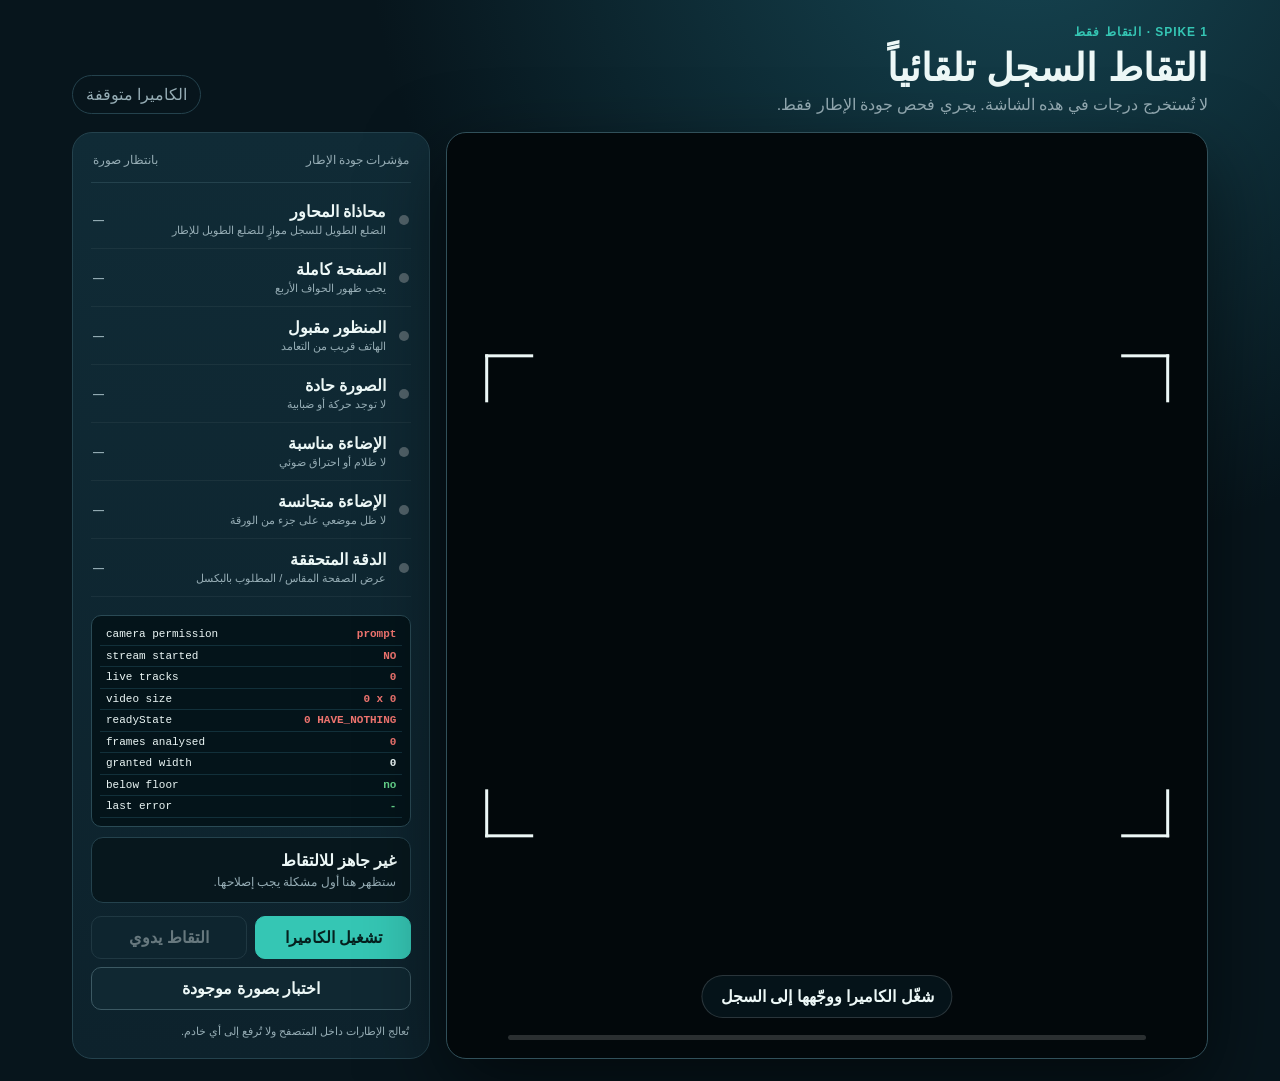
<file: index.html>
<!doctype html>
<html lang="ar" dir="rtl">
<head>
  <meta charset="utf-8">
  <meta name="viewport" content="width=device-width,initial-scale=1,viewport-fit=cover">
  <meta name="theme-color" content="#07151c">
  <title>التقاط ذكي — تجربة هندسية</title>
  <link rel="stylesheet" href="static/smart_capture_spike.css?v=8715552">
</head>
<body>
  <main class="shell">
    <header class="topbar">
      <div>
        <span class="spike-label">SPIKE 1 · التقاط فقط</span>
        <h1>التقاط السجل تلقائياً</h1>
        <p>لا تُستخرج درجات في هذه الشاشة. يجري فحص جودة الإطار فقط.</p>
      </div>
      <div id="modeBadge" class="mode-badge">الكاميرا متوقفة</div>
    </header>

    <section class="workspace" aria-label="شاشة التقاط السجل">
      <div class="viewer" id="viewer">
        <video id="camera" playsinline muted autoplay></video>
        <img id="stillFrame" alt="إطار اختبار للسجل">
        <canvas id="guideCanvas" aria-hidden="true"></canvas>
        <div class="frame-corners" aria-hidden="true"><i></i><i></i><i></i><i></i></div>
        <div class="instruction" id="instruction" role="status">شغّل الكاميرا ووجّهها إلى السجل</div>
        <div class="stable-progress" aria-label="ثبات الإطار">
          <span id="stableBar"></span>
        </div>
        <div id="captureFlash" class="capture-flash" aria-hidden="true"></div>
      </div>

      <aside class="quality-card">
        <div class="quality-heading">
          <div><span>مؤشرات جودة الإطار</span></div>
          <small id="analysisFps">بانتظار صورة</small>
        </div>

        <ul class="checks" id="checks">
          <li data-check="orientation"><i></i><div><strong>محاذاة المحاور</strong><span>الضلع الطويل للسجل موازٍ للضلع الطويل للإطار</span></div><b>—</b></li>
          <li data-check="pageVisible"><i></i><div><strong>الصفحة كاملة</strong><span>يجب ظهور الحواف الأربع</span></div><b>—</b></li>
          <li data-check="perspective"><i></i><div><strong>المنظور مقبول</strong><span>الهاتف قريب من التعامد</span></div><b>—</b></li>
          <li data-check="sharpness"><i></i><div><strong>الصورة حادة</strong><span>لا توجد حركة أو ضبابية</span></div><b>—</b></li>
          <li data-check="lighting"><i></i><div><strong>الإضاءة مناسبة</strong><span>لا ظلام أو احتراق ضوئي</span></div><b>—</b></li>
          <li data-check="uniformLighting"><i></i><div><strong>الإضاءة متجانسة</strong><span>لا ظل موضعي على جزء من الورقة</span></div><b>—</b></li>
          <li data-check="pageSize"><i></i><div><strong>الدقة المتحققة</strong><span>عرض الصفحة المقاس / المطلوب بالبكسل</span></div><b>—</b></li>
        </ul>

        <div id="dbgPanel" class="dbg"></div>
        <div id="diagPanel" class="diag"></div>
        <div id="diagControls" class="diag-controls"><button id="diagReset" type="button">إعادة ضبط القياس</button><button id="diagCopy" type="button">نسخ القياس</button></div>
        <div class="decision" id="decision">
          <strong>غير جاهز للالتقاط</strong>
          <span>ستظهر هنا أول مشكلة يجب إصلاحها.</span>
        </div>

        <div class="controls">
          <button class="primary" id="startCamera" type="button">تشغيل الكاميرا</button>
          <button id="manualCapture" type="button" disabled>التقاط يدوي</button>
          <button id="retake" type="button" hidden>إعادة المحاولة</button>
          <label class="file-button">اختبار بصورة موجودة<input id="testFile" type="file" accept="image/*" hidden></label>
        </div>
        <p class="privacy">تُعالج الإطارات داخل المتصفح ولا تُرفع إلى أي خادم.</p>
      </aside>
    </section>

    <section id="resultCard" class="result-card" hidden aria-live="polite">
      <img id="capturedPreview" alt="الصورة الملتقطة">
      <div>
        <span id="captureKind">التقاط تلقائي</span>
        <h2>تم تثبيت الإطار</h2>
        <p id="captureSummary"></p>
        <a id="downloadCapture" href="#" target="_blank" rel="noopener">مشاركة أو حفظ الصورة</a>
      </div>
    </section>
  </main>

  <canvas id="analysisCanvas" width="360" height="270" hidden></canvas>
  <canvas id="captureCanvas" hidden></canvas>
  <script src="static/smart_capture_spike.js?v=8715552"></script>
</body>
</html>
</file>
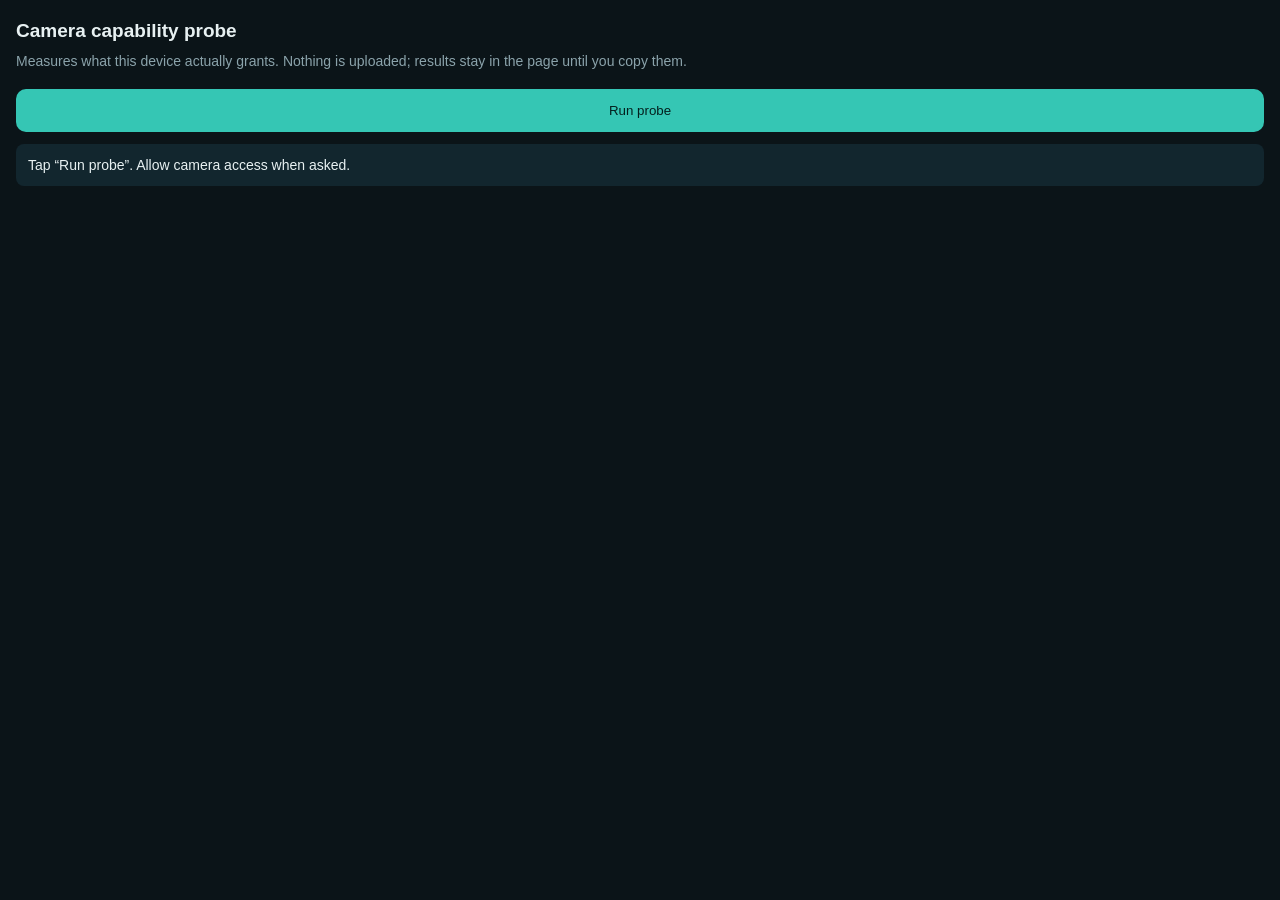
<file: capability-probe.html>
<!doctype html>
<html lang="en">
<head>
<meta charset="utf-8">
<meta name="viewport" content="width=device-width,initial-scale=1,viewport-fit=cover">
<title>Camera capability probe</title>
<style>
*{box-sizing:border-box}
body{margin:0;padding:16px;background:#0b1418;color:#e8f1f2;font:14px/1.6 -apple-system,Tahoma,Arial,sans-serif}
h1{font-size:19px;margin:0 0 4px}
p.sub{color:#8ba3ab;margin:0 0 16px}
button{appearance:none;border:0;border-radius:10px;padding:14px 18px;font:700 16px inherit;background:#35c6b4;color:#04201e;width:100%;margin-bottom:12px}
button.ghost{background:#17323c;color:#e8f1f2}
button:disabled{opacity:.45}
#status{padding:10px 12px;border-radius:8px;background:#12262e;margin-bottom:12px;min-height:22px}
table{width:100%;border-collapse:collapse;margin-bottom:14px;font-size:13px}
th,td{text-align:left;padding:6px 8px;border-bottom:1px solid #1e3views}
th,td{border-bottom:1px solid #1e343d}
th{color:#8ba3ab;font-weight:600}
td.n{font-variant-numeric:tabular-nums;text-align:right}
.ok{color:#65d38b}.bad{color:#ef746f}.warn{color:#ffcf5c}
textarea{width:100%;height:220px;background:#071115;color:#9fe9dd;border:1px solid #1e343d;border-radius:10px;padding:10px;font:12px/1.5 ui-monospace,Menlo,monospace}
</style>
</head>
<body>
<h1>Camera capability probe</h1>
<p class="sub">Measures what this device actually grants. Nothing is uploaded; results stay in the page until you copy them.</p>

<button id="run">Run probe</button>
<div id="status">Tap “Run probe”. Allow camera access when asked.</div>

<div id="out"></div>

<button id="copy" class="ghost" hidden>Copy results</button>
<textarea id="json" hidden readonly></textarea>

<script>
(() => {
'use strict';
const $ = id => document.getElementById(id);
const report = {ua: navigator.userAgent, ts: new Date().toISOString()};

// Requests escalate well past anything a phone will grant. The point is to find
// where the browser stops honouring the request, not to guess it in advance.
const LADDER = [1280, 1920, 2560, 3024, 3840, 4032, 4608, 6048, 8064];

const say = t => { $('status').textContent = t; };

function table(title, rows) {
  const div = document.createElement('div');
  div.innerHTML = `<table><thead><tr><th colspan="2">${title}</th></tr></thead><tbody>` +
    rows.map(([k, v, cls]) => `<tr><td>${k}</td><td class="n ${cls || ''}">${v}</td></tr>`).join('') +
    `</tbody></table>`;
  $('out').appendChild(div);
}

async function open(constraints) {
  const s = await navigator.mediaDevices.getUserMedia({video: constraints, audio: false});
  const track = s.getVideoTracks()[0];
  return {stream: s, track, settings: track.getSettings(),
          caps: track.getCapabilities ? track.getCapabilities() : null};
}
const stop = s => s && s.getTracks().forEach(t => t.stop());

async function probeLadder() {
  const rows = [];
  report.ladder = [];
  for (const w of LADDER) {
    let got = 'error', cls = 'bad';
    try {
      const o = await open({facingMode: {ideal: 'environment'},
                            width: {ideal: w}, height: {ideal: Math.round(w * 3 / 4)}});
      const g = Math.max(o.settings.width || 0, o.settings.height || 0);
      got = `${o.settings.width}×${o.settings.height}`;
      cls = g >= 3000 ? 'ok' : (g >= 2000 ? 'warn' : 'bad');
      report.ladder.push({requested: w, granted: [o.settings.width, o.settings.height]});
      stop(o.stream);
    } catch (e) {
      report.ladder.push({requested: w, error: String(e && e.name || e)});
    }
    rows.push([`request ${w}px`, got, cls]);
    say(`Testing ${w}px…`);
  }
  table('Video track: requested vs granted', rows);
}

async function probeCapabilities() {
  let o;
  try {
    o = await open({facingMode: {ideal: 'environment'},
                    width: {ideal: 8064}, height: {ideal: 6048}});
  } catch (e) { table('Track capabilities', [['error', String(e), 'bad']]); return; }

  report.settings = o.settings;
  report.capabilities = o.caps;
  const c = o.caps || {};
  const has = k => c[k] ? (Array.isArray(c[k]) ? c[k].join('/') : JSON.stringify(c[k])) : '—';
  table('Track capabilities', [
    ['width max', c.width ? c.width.max : '—', c.width && c.width.max >= 3000 ? 'ok' : 'warn'],
    ['height max', c.height ? c.height.max : '—'],
    ['focusMode', has('focusMode'), c.focusMode ? 'ok' : 'bad'],
    ['exposureMode', has('exposureMode'), c.exposureMode ? 'ok' : 'bad'],
    ['whiteBalanceMode', has('whiteBalanceMode'), c.whiteBalanceMode ? 'ok' : 'bad'],
    ['zoom', has('zoom')],
    ['torch', has('torch')],
    ['getCapabilities present', o.caps ? 'yes' : 'no', o.caps ? 'ok' : 'bad']
  ]);

  // ImageCapture is the decisive one: takePhoto() resolution is independent of
  // the video track, so a capped preview would not imply capped stills.
  const rows = [];
  if (typeof window.ImageCapture === 'undefined') {
    rows.push(['ImageCapture API', 'NOT SUPPORTED', 'bad']);
    report.imageCapture = {supported: false};
  } else {
    rows.push(['ImageCapture API', 'supported', 'ok']);
    report.imageCapture = {supported: true};
    try {
      const ic = new window.ImageCapture(o.track);
      try {
        const pc = await ic.getPhotoCapabilities();
        report.imageCapture.photoCapabilities = pc;
        rows.push(['photo width max', pc.imageWidth ? pc.imageWidth.max : '—',
                   pc.imageWidth && pc.imageWidth.max >= 3000 ? 'ok' : 'warn']);
        rows.push(['photo height max', pc.imageHeight ? pc.imageHeight.max : '—']);
      } catch (e) { rows.push(['getPhotoCapabilities', String(e.name || e), 'warn']); }
      try {
        const blob = await ic.takePhoto();
        const bmp = await createImageBitmap(blob);
        report.imageCapture.takePhoto = {width: bmp.width, height: bmp.height, bytes: blob.size};
        rows.push(['takePhoto actual', `${bmp.width}×${bmp.height}`,
                   Math.max(bmp.width, bmp.height) >= 3000 ? 'ok' : 'bad']);
      } catch (e) { rows.push(['takePhoto', String(e.name || e), 'bad']); }
    } catch (e) { rows.push(['ImageCapture ctor', String(e.name || e), 'bad']); }
  }

  // What a canvas grab yields, which is the path the current PWA actually uses.
  const v = document.createElement('video');
  v.srcObject = o.stream; v.playsInline = true; v.muted = true;
  await v.play().catch(() => {});
  await new Promise(r => setTimeout(r, 400));
  const cw = v.videoWidth, ch = v.videoHeight;
  report.canvasGrab = {width: cw, height: ch};
  rows.push(['canvas grab (current PWA path)', `${cw}×${ch}`,
             Math.max(cw, ch) >= 3000 ? 'ok' : 'bad']);

  // Page width is what the grader needs: ~90% of the frame's long side.
  const pageEst = Math.round(Math.max(cw, ch) * 0.90);
  rows.push(['estimated page width @90% frame', `${pageEst}px`, pageEst >= 3000 ? 'ok' : 'bad']);
  rows.push(['px per ArUco module', (pageEst / 297 * 2.945 / 8).toFixed(2),
             (pageEst / 297 * 2.945 / 8) >= 2.9 ? 'ok' : 'bad']);
  report.derived = {estimatedPageWidthPx: pageEst,
                    pxPerModule: +(pageEst / 297 * 2.945 / 8).toFixed(2)};

  table('Still capture', rows);
  stop(o.stream);
}

async function probeDevices() {
  try {
    const list = await navigator.mediaDevices.enumerateDevices();
    const cams = list.filter(d => d.kind === 'videoinput');
    report.devices = cams.map(d => ({label: d.label || '(no label)', id: d.deviceId.slice(0, 12)}));
    table('Cameras seen by the browser',
          cams.map((d, i) => [`camera ${i + 1}`, d.label || '(label hidden)']));
  } catch (e) { report.devices = String(e); }
}

$('run').addEventListener('click', async () => {
  $('run').disabled = true; $('out').innerHTML = '';
  try {
    say('Requesting camera…');
    const warm = await open({facingMode: {ideal: 'environment'}});
    stop(warm.stream);
    await probeDevices();
    await probeLadder();
    await probeCapabilities();
    say('Done. Copy the results below and send them.');
    $('json').value = JSON.stringify(report, null, 2);
    $('json').hidden = false; $('copy').hidden = false;
  } catch (e) {
    say('Failed: ' + (e && e.message || e));
    report.fatal = String(e);
    $('json').value = JSON.stringify(report, null, 2);
    $('json').hidden = false; $('copy').hidden = false;
  }
  $('run').disabled = false;
});

$('copy').addEventListener('click', async () => {
  try { await navigator.clipboard.writeText($('json').value); say('Copied.'); }
  catch { $('json').select(); say('Select and copy manually.'); }
});
})();
</script>
</body>
</html>
</file>
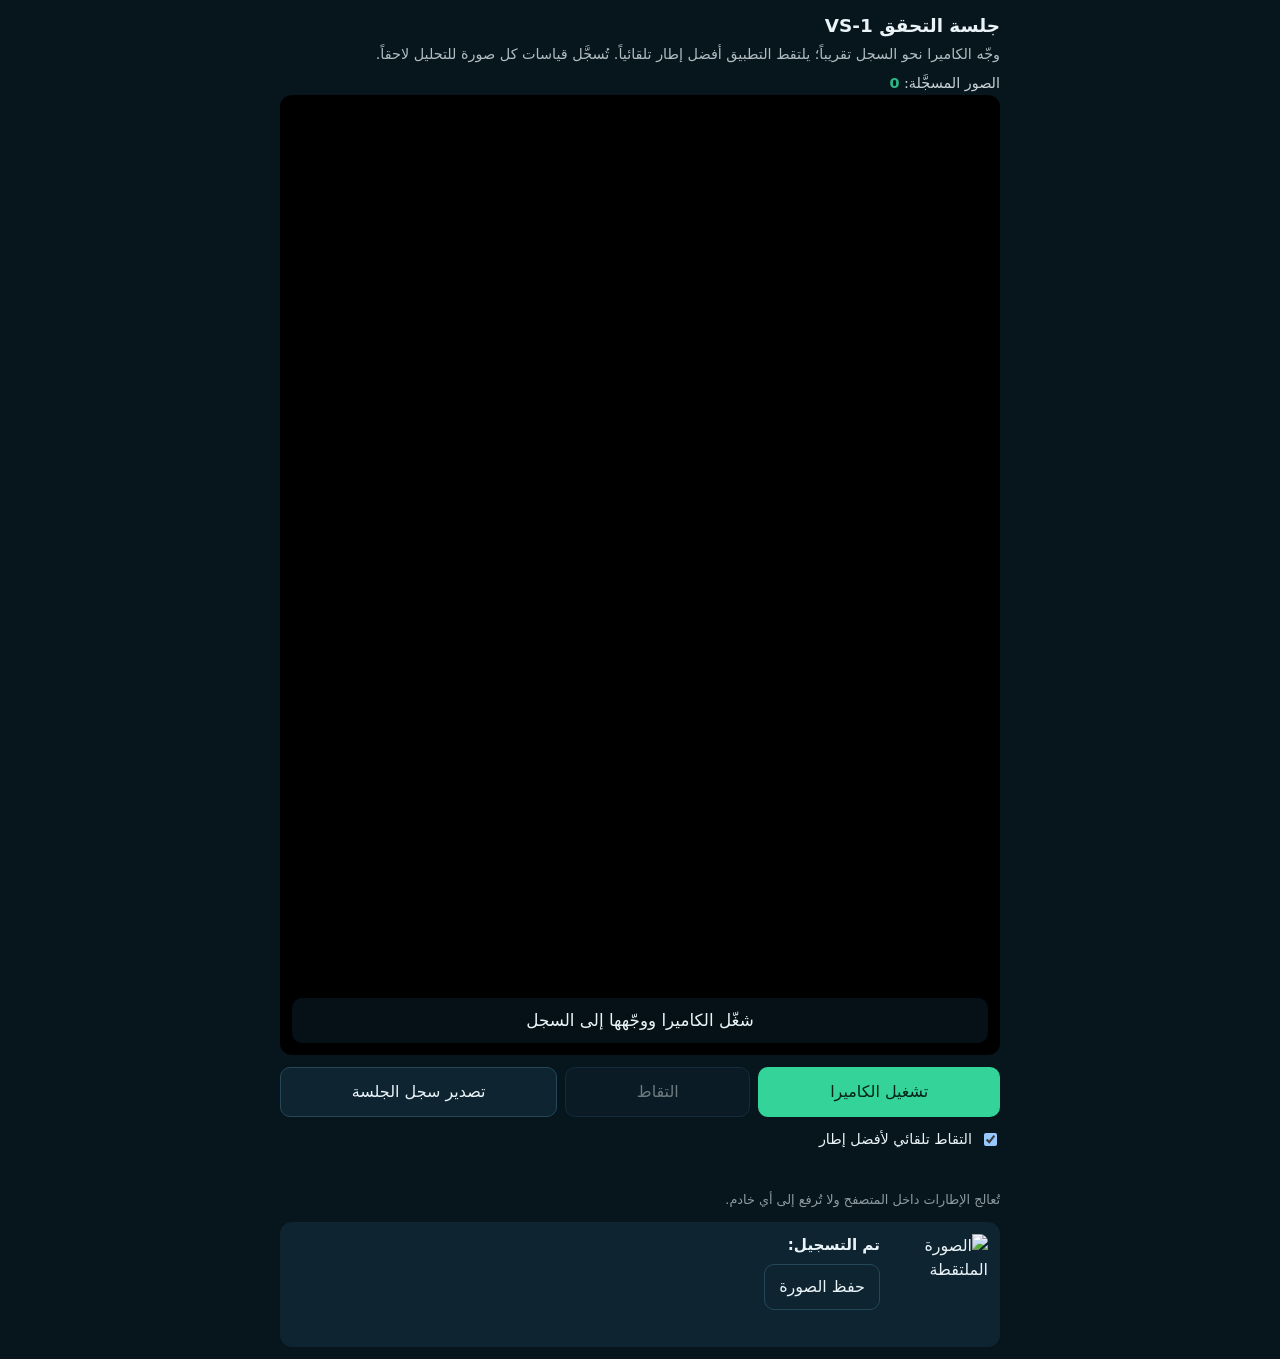
<file: capture_v2.html>
<!doctype html>
<html lang="ar" dir="rtl">
<head>
  <meta charset="utf-8">
  <meta name="viewport" content="width=device-width,initial-scale=1,viewport-fit=cover">
  <meta name="theme-color" content="#07151c">
  <title>التقاط ذكي v2 — جلسة VS-1</title>
  <link rel="stylesheet" href="static/capture_v2/capture.css?v=748e82d">
</head>
<body>
  <main class="shell">
    <header class="topbar">
      <h1>جلسة التحقق VS-1</h1>
      <p>وجّه الكاميرا نحو السجل تقريباً؛ يلتقط التطبيق أفضل إطار تلقائياً. تُسجَّل قياسات كل صورة للتحليل لاحقاً.</p>
      <div class="counter">الصور المسجَّلة: <b id="countV2">0</b></div>
    </header>

    <section class="viewer">
      <video id="cameraV2" playsinline muted autoplay></video>
      <canvas id="outlineCanvasV2" aria-hidden="true"></canvas>
      <!-- One instruction. Never a list, never a second line. -->
      <div class="instruction" id="instructionV2" role="status" data-actionable="true">
        شغّل الكاميرا ووجّهها إلى السجل
      </div>
    </section>

    <div class="controls">
      <button class="primary" id="startV2" type="button">تشغيل الكاميرا</button>
      <button id="shutterV2" type="button" disabled>التقاط</button>
      <a id="exportSessionV2" href="#" download>تصدير سجل الجلسة</a>
    </div>
    <label class="auto-toggle">
      <input type="checkbox" id="autoV2" checked>
      التقاط تلقائي لأفضل إطار
    </label>
    <p class="note" id="noteV2"></p>
    <p class="privacy">تُعالج الإطارات داخل المتصفح ولا تُرفع إلى أي خادم.</p>

    <section id="resultCardV2" class="result-card" hidden aria-live="polite">
      <img id="capturedPreviewV2" alt="الصورة الملتقطة">
      <div>
        <h2>تم التسجيل: <span id="captureIdV2"></span></h2>
        <a id="downloadCaptureV2" href="#" download>حفظ الصورة</a>
        <!-- Every save attempt reports here: success, cancellation or error. -->
        <p class="save-status" id="saveStatusV2" role="status" data-kind="info"></p>
      </div>
    </section>

    <!--
      Diagnostics. Hidden unless ?debug=1, and scoped to its own id so it can
      never be hidden by the feature it exists to explain: v1 blanked its whole
      page because `.diag{display:none}` also matched the class on <body>.
    -->
    <section id="dbgPanelV2" hidden></section>
  </main>

  <canvas id="analysisCanvasV2" width="360" height="270" hidden></canvas>
  <canvas id="captureCanvasV2" hidden></canvas>
  <script src="static/capture_v2/feasibility.js?v=748e82d"></script>
  <script src="static/capture_v2/observe.js?v=748e82d"></script>
  <script src="static/capture_v2/rectify.js?v=748e82d"></script>
  <script src="static/capture_v2/session.js?v=748e82d"></script>
  <script src="static/capture_v2/capture.js?v=748e82d"></script>
</body>
</html>
</file>
<file: static/smart_capture_spike.css>
:root{color-scheme:dark;--bg:#07151c;--panel:#0d222c;--panel2:#102b36;--line:#24424d;--text:#edf8f7;--muted:#96adb5;--teal:#35c6b4;--green:#65d38b;--amber:#f1b84b;--red:#ef746f}
*{box-sizing:border-box}body{margin:0;min-height:100vh;background:radial-gradient(circle at 80% -10%,#164653 0,transparent 42%),var(--bg);color:var(--text);font-family:Tahoma,Arial,sans-serif}.shell{width:min(1180px,100%);margin:auto;padding:22px}.topbar{display:flex;justify-content:space-between;align-items:flex-end;gap:20px;margin-bottom:18px}.spike-label{color:var(--teal);font:700 12px/1.5 Arial;letter-spacing:.08em}.topbar h1{font-size:clamp(24px,4vw,38px);margin:5px 0}.topbar p{margin:0;color:var(--muted)}.mode-badge{padding:9px 13px;border:1px solid var(--line);border-radius:999px;color:var(--muted);white-space:nowrap}.workspace{display:grid;grid-template-columns:minmax(0,1.7fr) minmax(300px,.8fr);gap:16px}.viewer{position:relative;min-height:580px;overflow:hidden;border-radius:20px;background:#02080b;border:1px solid #31505a;box-shadow:0 30px 80px #0008}.viewer video,.viewer>img,.viewer>canvas{position:absolute;inset:0;width:100%;height:100%;object-fit:contain}.viewer>img{display:none}.viewer.testing>img{display:block}.viewer.testing>video{display:none}.viewer canvas{pointer-events:none}.frame-corners{position:absolute;top:50%;left:50%;transform:translate(-50%,-50%);width:84%;aspect-ratio:297/210;max-height:84%;pointer-events:none}.frame-corners i{position:absolute;width:48px;height:48px;border-color:#ffffff88}.frame-corners i:nth-child(1){top:0;right:0;border-top:3px solid;border-right:3px solid}.frame-corners i:nth-child(2){top:0;left:0;border-top:3px solid;border-left:3px solid}.frame-corners i:nth-child(3){bottom:0;right:0;border-bottom:3px solid;border-right:3px solid}.frame-corners i:nth-child(4){bottom:0;left:0;border-bottom:3px solid;border-left:3px solid}.instruction{position:absolute;right:50%;bottom:40px;transform:translateX(50%);background:#06151cdd;border:1px solid #ffffff26;border-radius:999px;padding:11px 18px;font-weight:700;text-align:center;white-space:nowrap}.stable-progress{position:absolute;right:8%;left:8%;bottom:18px;height:5px;border-radius:9px;background:#ffffff28;overflow:hidden}.stable-progress span{display:block;width:0;height:100%;background:var(--teal);transition:width .15s}.capture-flash{position:absolute;inset:0;background:white;opacity:0;pointer-events:none}.capture-flash.active{animation:flash .45s}@keyframes flash{35%{opacity:.72}100%{opacity:0}}.quality-card{background:linear-gradient(180deg,var(--panel2),var(--panel));border:1px solid var(--line);border-radius:20px;padding:18px;display:flex;flex-direction:column}.quality-heading{display:flex;align-items:end;justify-content:space-between;padding:2px 2px 15px;border-bottom:1px solid var(--line)}.quality-heading span,.quality-heading small{display:block;color:var(--muted);font-size:12px}.quality-heading strong{font-size:32px}.checks{list-style:none;padding:8px 0;margin:0}.checks li{display:grid;grid-template-columns:12px 1fr auto;gap:11px;align-items:center;padding:11px 2px;border-bottom:1px solid #ffffff0d}.checks i{width:10px;height:10px;border-radius:50%;background:#52636a}.checks strong,.checks span{display:block}.checks span{font-size:11px;color:var(--muted);margin-top:3px}.checks b{font:700 11px Arial;color:var(--muted);direction:ltr}.checks li.pass i{background:var(--green);box-shadow:0 0 0 4px #65d38b20}.checks li.pass b{color:var(--green)}.checks li.fail i{background:var(--red)}.checks li.fail b{color:var(--red)}.decision{margin-top:auto;padding:13px 14px;border-radius:12px;background:#07171d;border:1px solid var(--line)}.decision strong,.decision span{display:block}.decision span{font-size:12px;color:var(--muted);margin-top:5px}.decision.ready{border-color:#35c6b477;background:#0b302f}.controls{display:grid;grid-template-columns:1fr 1fr;gap:8px;margin-top:13px}.controls button,.file-button{appearance:none;border:1px solid #3c5963;background:#102832;color:var(--text);border-radius:10px;padding:11px 12px;font:inherit;font-weight:700;text-align:center;cursor:pointer}.controls .primary{background:var(--teal);border-color:var(--teal);color:#05201e}.controls button:disabled{opacity:.4;cursor:not-allowed}.file-button{grid-column:1/-1}.privacy{color:var(--muted);font-size:11px;line-height:1.7;margin:12px 2px 0}.result-card{margin-top:16px;background:#eef8f5;color:#12323a;border-radius:18px;padding:14px;display:grid;grid-template-columns:190px 1fr;gap:18px;align-items:center}.result-card[hidden]{display:none}.result-card img{width:100%;height:120px;object-fit:cover;border-radius:11px;background:#ccd}.result-card span{color:#0a817a;font-size:12px;font-weight:700}.result-card h2{margin:4px 0}.result-card p{color:#50696f;margin:4px 0 12px}.result-card a{color:#087a74;font-weight:700}.viewer.ready{border-color:var(--green);box-shadow:0 0 0 3px #65d38b30,0 30px 80px #0008}@media(max-width:860px){.shell{padding:14px}.topbar{align-items:flex-start;flex-direction:column}.workspace{grid-template-columns:1fr}.viewer{min-height:54vh}.quality-card{min-height:520px}}@media(max-width:520px){.viewer{min-height:48vh}.controls{grid-template-columns:1fr}.file-button{grid-column:auto}.instruction{max-width:88%;white-space:normal}.result-card{grid-template-columns:1fr}.result-card img{height:180px}}

/* Phone held landscape: the viewport is short and wide, so stack the panel beside the preview and let the viewer use the full height. Without this the layout stayed portrait-shaped however the device was turned. */
@media (orientation:landscape) and (max-height:560px){.shell{padding:8px}.topbar{display:none}.workspace{grid-template-columns:minmax(0,1fr) minmax(240px,320px);gap:10px}.viewer{min-height:0;height:calc(100vh - 16px)}.quality-card{min-height:0;height:calc(100vh - 16px);overflow:auto;padding:12px}.checks li{padding:7px 2px}.checks span{display:none}.instruction{bottom:14px;font-size:13px}}
body.device-landscape .frame-corners{width:90%}

/* Panel visibility is keyed to IDs, never to the class the BODY carries.
   .diag{display:none} also matched body.diag and hid the whole page. */
#diagPanel{display:none}#diagControls{display:none}
body.diag #diagPanel{display:block;margin:10px 0;border:1px solid #35c6b4;border-radius:10px;padding:8px;background:#04181c}
body.diag #diagPanel table{width:100%;border-collapse:collapse;font:12px/1.5 ui-monospace,Menlo,monospace;direction:ltr}
body.diag #diagPanel td{padding:3px 6px;border-bottom:1px solid #14343d}
body.diag #diagPanel td:last-child{text-align:right;font-weight:700}
body.diag #diagPanel .ok{color:#65d38b}body.diag #diagPanel .bad{color:#ef746f}body.diag #diagPanel .peak{color:#ffcf5c;font-size:15px}
body.diag #diagControls{display:grid;grid-template-columns:1fr 1fr;gap:8px;margin-bottom:10px}

/* Camera bring-up debug. Always visible: a black preview must be
   diagnosable from the page, not from the source. */
.dbg{margin:10px 0;border:1px solid #2a4a55;border-radius:10px;padding:8px;background:#04141a}
.dbg table{width:100%;border-collapse:collapse;font:11px/1.5 ui-monospace,Menlo,monospace;direction:ltr}
.dbg td{padding:2px 6px;border-bottom:1px solid #12303a}
.dbg td:last-child{text-align:right;font-weight:700}
.dbg .ok{color:#65d38b}.dbg .bad{color:#ef746f}
</file>
<file: static/capture_v2/capture.css>
/*
 * Smart Capture v2.
 *
 * Two rules this stylesheet exists to obey:
 *   1. Nothing here may hide the preview or the instruction. v1 shipped a black
 *      page because a debug selector matched the body.
 *   2. The debug panel is addressed by id only (#dbgPanelV2). No class is
 *      shared between the diagnostics and the live UI, so no diagnostic rule
 *      can reach the thing it diagnoses.
 */
:root {
  color-scheme: dark;
  --bg: #07151c;
  --panel: #0e2430;
  --ink: #eaf4f8;
  --accent: #34d399;
  --warn: #fbbf24;
}

* { box-sizing: border-box; }

body {
  margin: 0;
  padding: 12px;
  background: var(--bg);
  color: var(--ink);
  font: 16px/1.5 system-ui, "Segoe UI", Tahoma, sans-serif;
}

.shell { max-width: 720px; margin: 0 auto; }

.topbar h1 { font-size: 1.15rem; margin: 0 0 4px; }
.topbar p { margin: 0 0 8px; opacity: 0.75; font-size: 0.9rem; }
.counter { font-size: 0.9rem; opacity: 0.85; }
.counter b { color: var(--accent); }

.viewer {
  position: relative;
  aspect-ratio: 3 / 4;
  background: #000;
  border-radius: 12px;
  overflow: hidden;
}

.viewer video,
.viewer canvas {
  position: absolute;
  inset: 0;
  width: 100%;
  height: 100%;
  object-fit: cover;
}

.instruction {
  position: absolute;
  inset-inline: 12px;
  bottom: 12px;
  padding: 10px 14px;
  border-radius: 10px;
  background: rgba(7, 21, 28, 0.82);
  text-align: center;
  font-size: 1.05rem;
}

/* An unactionable state is stated, not asked for. */
.instruction[data-actionable="false"] { color: var(--warn); }

.controls {
  display: flex;
  gap: 8px;
  align-items: center;
  margin: 12px 0;
  flex-wrap: wrap;
}

button,
.controls a {
  flex: 1 1 auto;
  padding: 12px 14px;
  border: 1px solid #24485a;
  border-radius: 10px;
  background: var(--panel);
  color: var(--ink);
  font: inherit;
  text-align: center;
  text-decoration: none;
  cursor: pointer;
}

button.primary { background: var(--accent); color: #04231a; border-color: transparent; }
button:disabled { opacity: 0.45; cursor: not-allowed; }

.auto-toggle {
  display: flex;
  align-items: center;
  gap: 8px;
  margin: 0 0 10px;
  font-size: 0.9rem;
}

.note { min-height: 1.2em; font-size: 0.85rem; color: var(--warn); margin: 0; }
.privacy { font-size: 0.8rem; opacity: 0.6; }

.result-card {
  display: flex;
  gap: 12px;
  padding: 12px;
  background: var(--panel);
  border-radius: 12px;
  margin-top: 12px;
}

.result-card img { width: 96px; border-radius: 8px; }
.result-card h2 { font-size: 0.95rem; margin: 0 0 8px; }

.result-card a {
  display: inline-block;
  padding: 10px 14px;
  border: 1px solid #24485a;
  border-radius: 10px;
  color: var(--ink);
  text-decoration: none;
}

/* A save must never look the same whether it worked or not. */
.save-status { margin: 8px 0 0; font-size: 0.85rem; min-height: 1.2em; }
.save-status[data-kind="ok"] { color: var(--accent); }
.save-status[data-kind="error"] { color: var(--warn); }
.save-status[data-kind="info"] { opacity: 0.8; }

#dbgPanelV2 {
  margin-top: 12px;
  padding: 10px;
  background: #061019;
  border: 1px solid #24485a;
  border-radius: 10px;
  font-family: ui-monospace, Consolas, monospace;
  font-size: 0.78rem;
  direction: ltr;
  overflow-x: auto;
}

#dbgPanelV2 table { width: 100%; border-collapse: collapse; }
#dbgPanelV2 td { padding: 2px 6px; border-bottom: 1px solid #12303f; }
</file>
